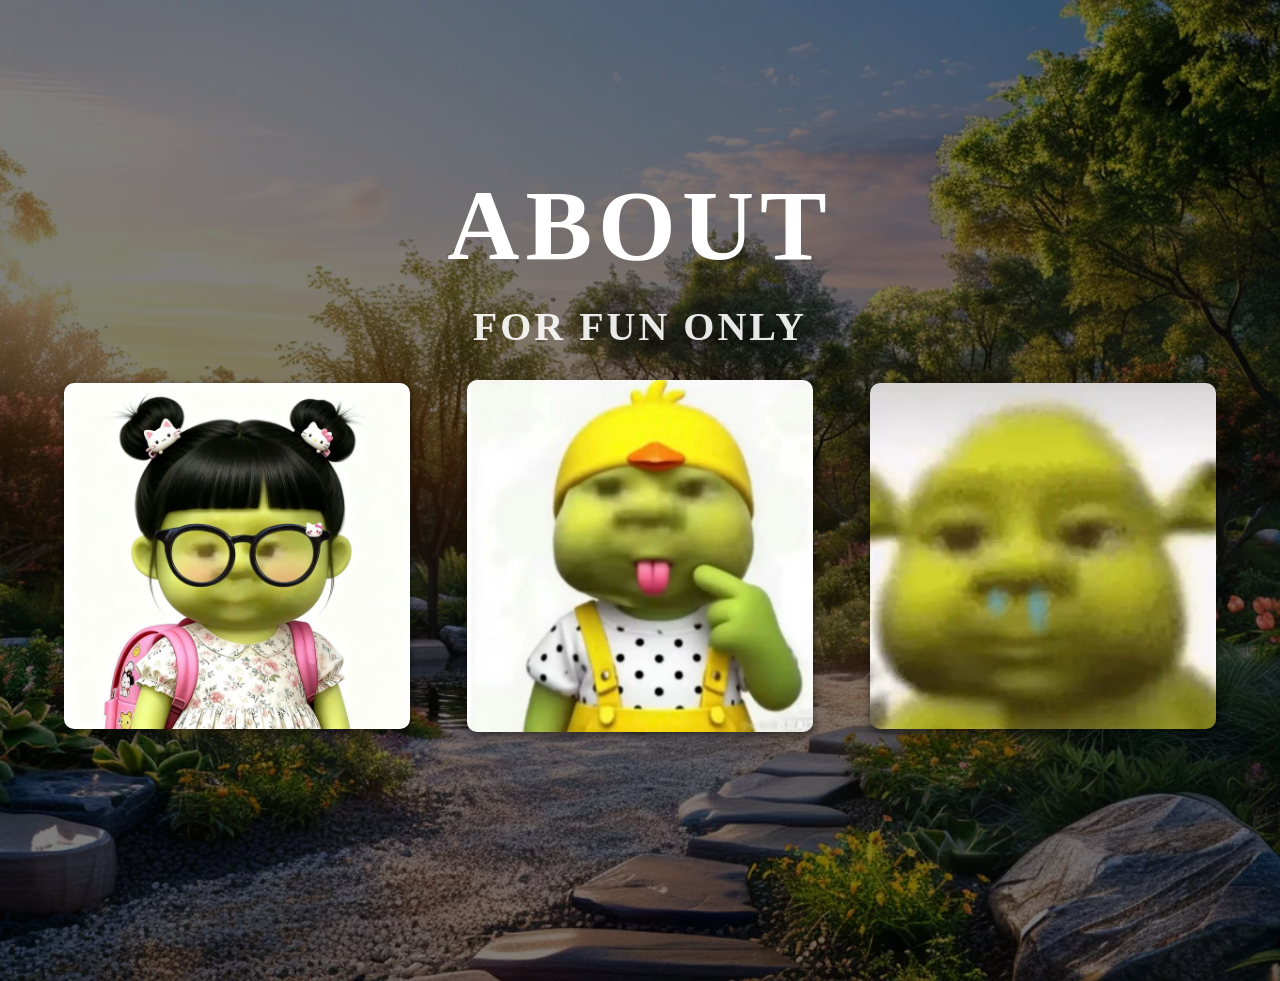
<file: about.html>
<!DOCTYPE html>
<html lang="en">
<head>
    <title>About | My Website</title>
    <link rel="stylesheet" href="about.css">
</head>
<body>

<div class="main fade-in">
    <div class="navbar">
        <div class="icon">
            <div class="text-box">
                <h2 class="logo">ABOUT</h2>
                <p class="description">FOR FUN ONLY</p>

             <div class="image-row">
    <img src="dorasherk.jpg" alt="Image 1" class="medium-img">
    <img src="duckshrek.jpg" alt="Image 2" class="medium-img">
    <img src="shrek.jpg" alt="Image 3" class="medium-img">
</div>

            </div>
        </div>
    </div>
</div>

</body>
</html>
</file>
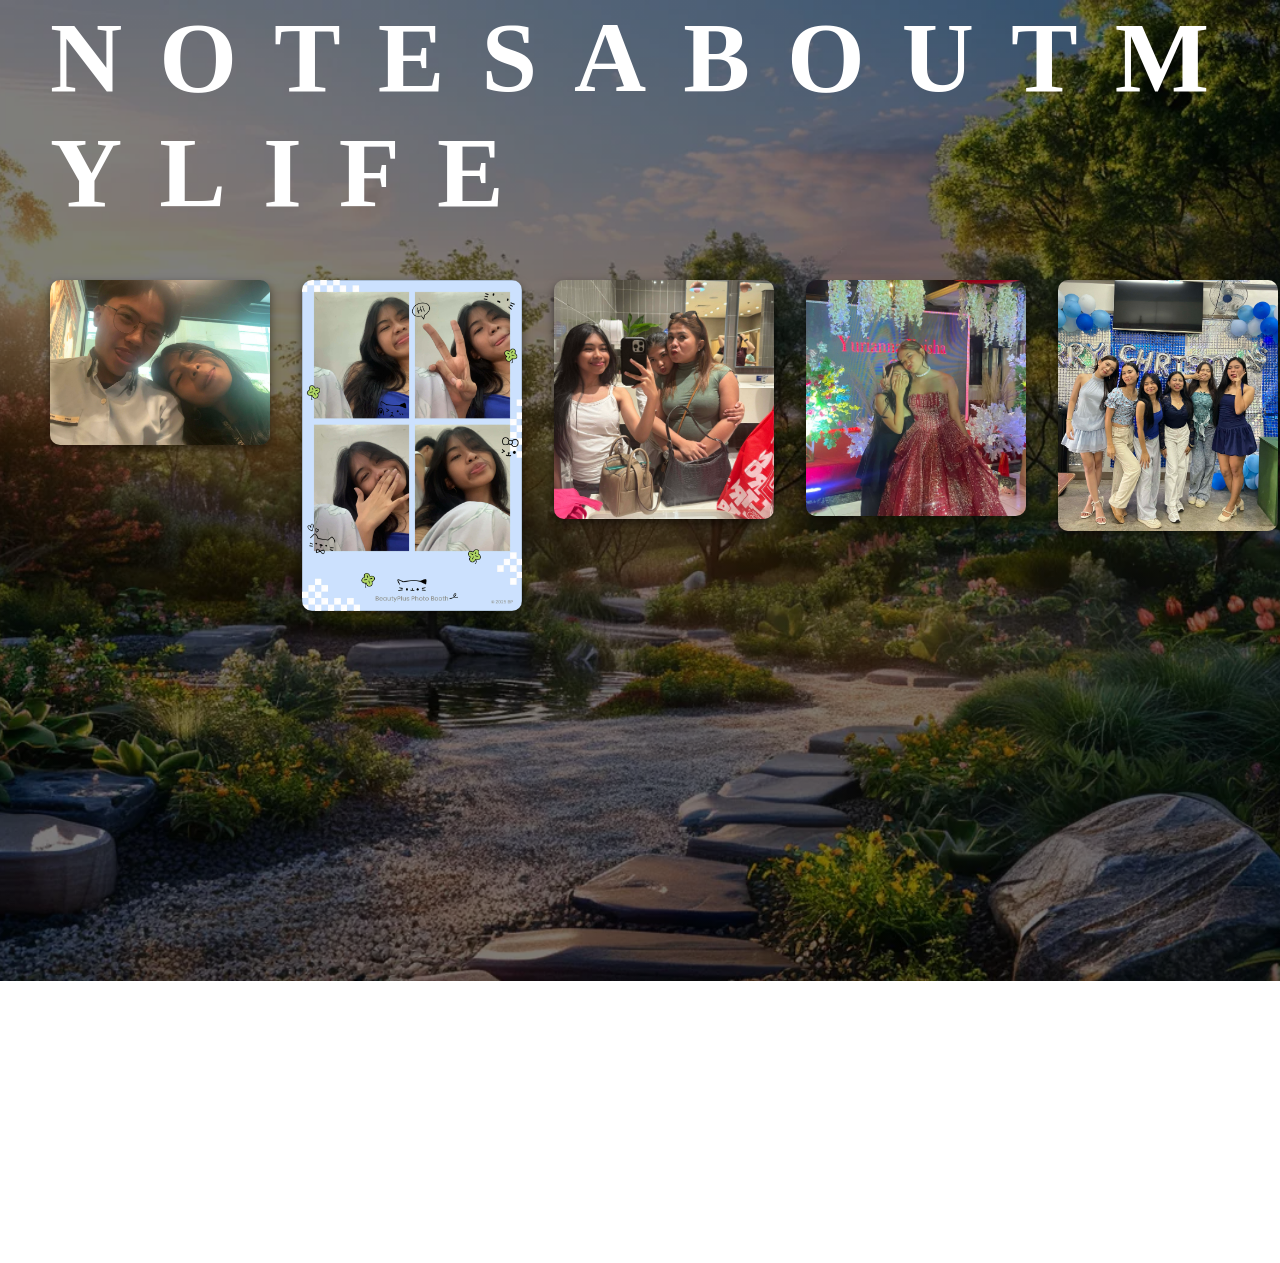
<file: notes.html>
<!DOCTYPE html>
<html lang="en">
<head>
    <meta charset="UTF-8">
    <meta name="viewport" content="width=device-width, initial-scale=1.0">
    <title>Notes | Aesthetic Fade</title>
    <link rel="stylesheet" href="notes.css">
</head>
<body>

    <div class="main">
        <div class="navbar">
            <div class="icon">
                <!-- INSIGHTS LETTERS -->
                <h2 class="logo">
                    <span>N</span>
                    <span>O</span>
                    <span>T</span>
                    <span>E</span>
                    <span>S</span>
                    <span>A</span>
                    <span>B</span>
                    <span>O</span>
                    <span>U</span>
                    <span>T</span>
                    <span>M</span>
                    <span>Y</span>
                    <span>L</span>
                    <span>I</span>
                    <span>F</span>
                    <span>E</span>
                </h2>

                <!-- IMAGE ROW WITH FLIP CARDS -->
                <div class="image-row">
                    <div class="flip-card">
                        <div class="flip-card-inner">
                            <div class="flip-card-front">
                                <img src="me.jpg" alt="Image 1" class="medium-img">
                            </div>
                            <div class="flip-card-back">
                                <p>HERES MY BOYFRIEND, I LOVE HIM WITH ALL MY HEART. HES VERYY CARING AND LOVING. I always yap to him ALL THE TIME. HE IS VERY SUNGUGAN AND LOVES TO RAGEBAIT. lami kysha kumotan always ug hapakon, he spoils me a lot basta food and whenever im hungry...ALWAYSS THANKFUL FOR HIM and graetful to have him sm. I love him sm brh</p>
                            </div>
                        </div>
                    </div>

                    <div class="flip-card">
                        <div class="flip-card-inner">
                            <div class="flip-card-front">
                                <img src="me2.jpg" alt="Image 2" class="medium-img">
                            </div>
                            <div class="flip-card-back">
                                <p>THIS IS ME, Im very uhm OUTGOING yes but I complain a lot if daghan tao ug init kaau. Im a picky eater and mowm would scold me for not eating well but she still loves me yes. IM GONNA BE IN COLLEGE NEXTT YEAR AND TAKING BSIT COURSE. I LOVE MY FRIENDS SO MUCH all my frennies, also to some tht i dont talk much to them na but I hope they are doing well. IM THE YOUNGEST SA AKONG FAM and ako tlga ang pinaka oa. THANKFUL FOR THEM ALWAYS bcs they love me hehe</p>
                            </div>
                        </div>
                    </div>

                    <div class="flip-card">
                        <div class="flip-card-inner">
                            <div class="flip-card-front">
                                <img src="momsis.jpg" alt="Image 3" class="medium-img">
                            </div>
                            <div class="flip-card-back">
                                <p>HERES MY SISTER AND MY MOWM, this was taken recently before my mowm left here sa pinas to work back sa sg na, she was js taking a 1 week vacation. NAA MI SA SM CITY ANI NA TIMA but nyway I LOVE MY SISTER AND MY MOWM bcs oa kyko soafer and maldita and all but they still love me and care for me NYAHAHAHAHAHAH wlang choice. Mowm's been taking care of us 4 for a lot of years nagyd, shes been paying our school tuitons, things, foods, allowance and more. SHE SACRIFICED A LOTT and soon mamawi ko ni mowm. TO MY SISTER, SHES THE BREADWINNER SA AMOA, she earns her own money and spends it wisely. She knows how to manage her self na and she can buy whatever she wants also. IM VERY PROUD OF HER and I love them both so much. I have 2 older brothers and they are annoying but I love them also, snobs.</p>
                            </div>
                        </div>
                    </div>

                    <div class="flip-card">
                        <div class="flip-card-inner">
                            <div class="flip-card-front">
                                <img src="yurii.jpg" alt="Image 2" class="medium-img">
                            </div>
                            <div class="flip-card-back">
                                <p>YEYY HERES YURII, WE'VE BEEN VERY CLOSEE EVER SINCE GR9. I REALLY LOVE HER SO MUCH AND IM SO HAPPY THT I METT MYY SOULMATEE FRENNIIEEEE. Shes been there for me through ups and downs and Ive been also there for her!. WE UNDERSTAND EACH OTHERS HUMORS TLGA AND I JS LOVE HOW I RANDOMLY CHAT HER GOING TO HER HOUSE and mag phone rmi WHAUAHAHAHAHAHHAHAHA. I chat her sometimes sd maki laag ug kalit and mo go rsd sya, EVEN IF DLI NAMI SAME SCHOOL BUT THE SAMEE TREATMENT IS STILL THERE. Im foreverr grateful to have a friend like yuri! LOVE YOU GIRLIE.</p>
                            </div>
                        </div>
                    </div>

                    <div class="flip-card">
                        <div class="flip-card-inner">
                            <div class="flip-card-front">
                                <img src="frens.jpg" alt="Image 2" class="medium-img">
                            </div>
                            <div class="flip-card-back">
                                <p>YEYY LASTLY TO MY SHS GROUPP FRIENDSS! I love them so much and they also mean a lot to me. IM FOREVER PROUD OF THEM AND CHEERING FOR THEM. SHS life is fun when you have friends fr and im happy that I met these peopel and got closer to them!. ILL CHERISH THEM SM. </p>
                            </div>
                        </div>
                    </div>
                </div> <!-- end image-row -->
            </div> <!-- end icon -->
        </div> <!-- end navbar -->
    </div> <!-- end main -->

</body>
</html>
</file>
<file: about.css>
* {
    margin: 0;
    padding: 0;
    box-sizing: border-box;
}

/* MAIN BACKGROUND */
.main {
    width: 100%;
    height: 109vh;
    background: linear-gradient(
        to top,
        rgba(0, 0, 0, 0.5) 50%,
        rgba(0, 0, 0, 0.5) 50%
    ),
    url(b.jpg);
    background-position: center;
    background-size: cover;
}

/* CENTER THE CONTENT */
.icon {
    display: flex;
    justify-content: center;  /* horizontal center */
    align-items: center;      /* vertical center */
    height: 100vh;
}

.text-box {
    text-align: center;       /* center text inside the box */
}

/* BIG MAIN TITLE */
.logo {
    font-size: 100px;     
    font-weight: bold;
    color: white;
    letter-spacing: 6px;
    text-transform: uppercase;
}

/* CENTERED SUBTITLE */
.description {
    margin-top: 20px;       /* spacing below ABOUT */
    font-size: 40px;        /* medium-large size for subtitle */
    font-weight: 600;       /* bold but lighter than ABOUT */
    color: #ffffff;         /* white text */
    letter-spacing: 3px;
    opacity: 0.9;
}

/* FADE-IN TRANSITION */
.fade-in {
    animation: fadeIn 1.2s ease-in-out;
}

@keyframes fadeIn {
    from {
        opacity: 0;
        transform: translateY(15px);
    }
    to {
        opacity: 1;
        transform: translateY(0);
    }
}

/* Images row - spread evenly */
.image-row {
    display: flex;
    justify-content: space-between;  /* images spaced across the row */
    align-items: center;
    margin-top: 30px;
    width: 90%;                     /* leave some margin on sides */
    margin-left: auto;
    margin-right: auto;
}

/* Medium-sized images */
.medium-img {
    width: 30%;                      /* medium size, fits nicely 3 images */
    height: auto;
    border-radius: 10px;             /* rounded corners */
    box-shadow: 0 4px 10px rgba(0,0,0,0.5);
    transition: transform 0.3s;
}

.medium-img:hover {
    transform: scale(1.05);          /* hover zoom effect */
}

/* Existing content paragraph style */
.content .par{
    padding-left: 20px;
    padding-bottom: 25px;
    font-family: Georgia;
    letter-spacing: 1px;
    line-height: 30px;
    font-size: 20px;
}
</file>
<file: notes.css>
* {
    margin: 0;
    padding: 0;
    box-sizing: border-box;
}

/* MAIN BACKGROUND */
.main {
    width: 100%;
    height: 109vh;
    background: linear-gradient(
        to top,
        rgba(0, 0, 0, 0.5) 50%,
        rgba(0, 0, 0, 0.5) 50%
    ),
    url(b.jpg);
    background-position: center;
    background-size: cover;
}

/* ICON AND LETTERS */
.icon {
    display: flex;
    flex-direction: column; /* stack letters and images */
    justify-content: flex-start;
    align-items: flex-start; /* letters aligned left */
    height: 90vh;
    padding-left: 50px;
}

.logo {
    font-size: 100px;
    font-weight: bold;
    color: white;
    letter-spacing: 6px;
    text-transform: uppercase;
    margin-bottom: 50px;
}

/* Fade-in animation for each letter */
.logo span {
    opacity: 0;
    display: inline-block;
    animation: fadeInLetter 0.6s forwards;
}

/* Stagger each letter with a delay */
.logo span:nth-child(1) { animation-delay: 0s; }
.logo span:nth-child(2) { animation-delay: 0.2s; }
.logo span:nth-child(3) { animation-delay: 0.4s; }
.logo span:nth-child(4) { animation-delay: 0.6s; }
.logo span:nth-child(5) { animation-delay: 0.8s; }
.logo span:nth-child(6) { animation-delay: 1s; }
.logo span:nth-child(7) { animation-delay: 1.2s; }
.logo span:nth-child(8) { animation-delay: 1.4s; }
.logo span:nth-child(9) { animation-delay: 1.6s; }
.logo span:nth-child(10) { animation-delay: 1.8s; }
.logo span:nth-child(11) { animation-delay: 2s; }
.logo span:nth-child(12) { animation-delay: 2.2s; }
.logo span:nth-child(13) { animation-delay: 2.4s; }
.logo span:nth-child(14) { animation-delay: 2.6s; }
.logo span:nth-child(15) { animation-delay: 2.8s; }
.logo span:nth-child(16) { animation-delay: 3s; }

@keyframes fadeInLetter {
    from { opacity: 0; transform: translateY(20px); }
    to { opacity: 1; transform: translateY(0); }
}

/* IMAGE ROW */
.image-row {
    display: flex;
    justify-content: center; /* center images horizontally */
    align-items: flex-start;
    gap: 30px; /* space between images */
    width: 100%;
}

/* IMAGE FADE-IN */
@keyframes fadeInImage {
    from { opacity: 0; transform: translateY(20px); }
    to { opacity: 1; transform: translateY(0); }
}

.flip-card {
    background-color: transparent;
    width: 25%;
    perspective: 1000px;

    /* Fade-in animation */
    opacity: 0;
    animation: fadeInImage 2s forwards;
}

.flip-card:nth-child(1) { animation-delay: 0.5s; }
.flip-card:nth-child(2) { animation-delay: 0.7s; }
.flip-card:nth-child(3) { animation-delay: 0.9s; }
.flip-card:nth-child(4) { animation-delay: 1.1s; }
.flip-card:nth-child(5) { animation-delay: 1.3s; }

.flip-card-inner {
    position: relative;
    width: 100%;
    transition: transform 3s;
    transform-style: preserve-3d;
    cursor: pointer;
}

.flip-card:hover .flip-card-inner {
    transform: rotateY(180deg);
}

.flip-card-front, .flip-card-back {
    position: absolute;
    width: 100%;
    backface-visibility: hidden;
    border-radius: 10px;
}

.flip-card-front img {
    width: 99%;
    height: auto;
    border-radius: 10px;
    box-shadow: 0 4px 10px rgba(0,0,0,0.5);
    transition: transform 3s;
}

.flip-card-front img:hover {
    transform: scale(1.05);
}

.flip-card-back {
    background-color: rgba(0,0,0,0.8);
    color: white;
    transform: rotateY(180deg);
    display: flex;
    justify-content: center;
    align-items: center;
    padding: 20px;
    text-align: center;
    font-family: Georgia;
    font-size: 20px;
    box-shadow: 0 4px 10px rgba(0,0,0,0.5);
}
</file>
